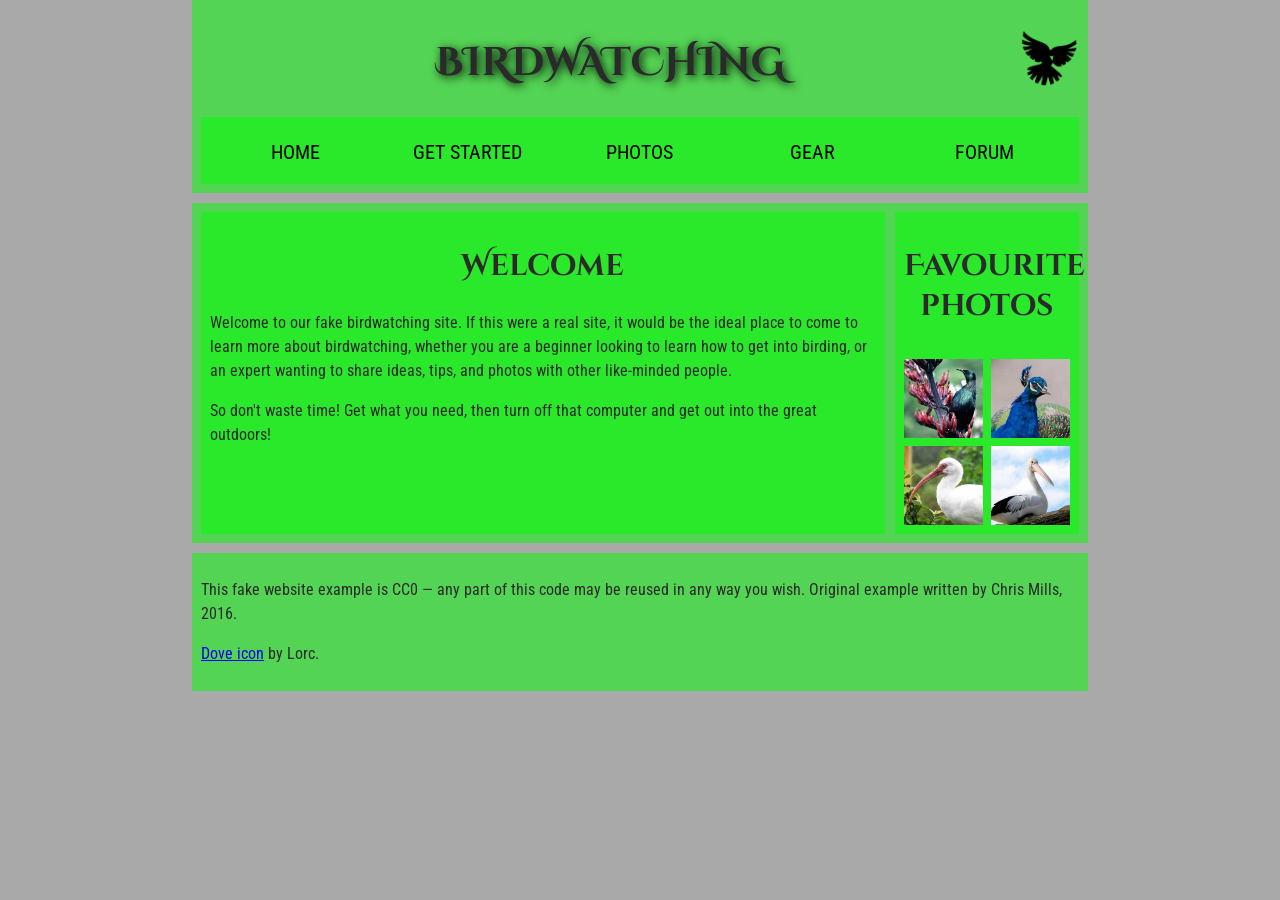
<file: Assignment-8/index.html>
<!DOCTYPE html>
<html lang="en">
  <head>
    <meta charset="utf-8">
    <title>Birdwatching</title>
    <link href="https://fonts.googleapis.com/css?family=Roboto+Condensed:300%7CCinzel+Decorative:700" rel="stylesheet">
    <link rel="stylesheet" href="style.css">
  </head>

  <body>
    <header role="banner">
      <h1>Birdwatching</h1>
      <img src="./img/dove.png" alt="a simple dove logo">

      <nav role="navigation">
        <ul>
          <li><span>Home</span></li>
          <li><a href="#">Get started</a></li>
          <li><a href="#">Photos</a></li>
          <li><a href="#">Gear</a></li>
          <li><a href="#">Forum</a></li>
        </ul>
      </nav>
    </header>

    <main role="main">
      <section aria-labelledby="welcome-heading">
        <h2 id="welcome-heading">Welcome</h2>

        <p>Welcome to our fake birdwatching site. If this were a real site, it would be the ideal place to come to learn more about birdwatching, whether you are a beginner looking to learn how to get into birding, or an expert wanting to share ideas, tips, and photos with other like-minded people.</p>

        <p>So don't waste time! Get what you need, then turn off that computer and get out into the great outdoors!</p>
      </section>

      <aside role="complementary" aria-labelledby="photos-heading">
        <h2 id="photos-heading">Favourite photos</h2>

        <img src="./img/favorite-1_th.jpg" alt="Small black bird, black claws, long black slender beak, links to larger version of the image">
        <img src="./img/favorite-2_th.jpg" alt="Top half of a pretty bird with bright blue plumage on neck, light colored beak, blue headdress, links to larger version of the image">
        <img src="./img/favorite-3_th.jpg" alt="Top half of a large bird with white plumage, very long curved narrow light colored beak, links to larger version of the image">
        <img src="./img/favorite-4_th.jpg" alt="Large bird, mostly white plumage with black plumage on back and rear, long straight white beak, links to larger version of the image">
      </aside>
    </main>

    <footer role="contentinfo">
      <p>This fake website example is CC0 — any part of this code may be reused in any way you wish. Original example written by Chris Mills, 2016.</p>

      <p><a href="http://game-icons.net/lorc/originals/dove.html">Dove icon</a> by Lorc.</p>
    </footer>

  </body>
</html>
</file>
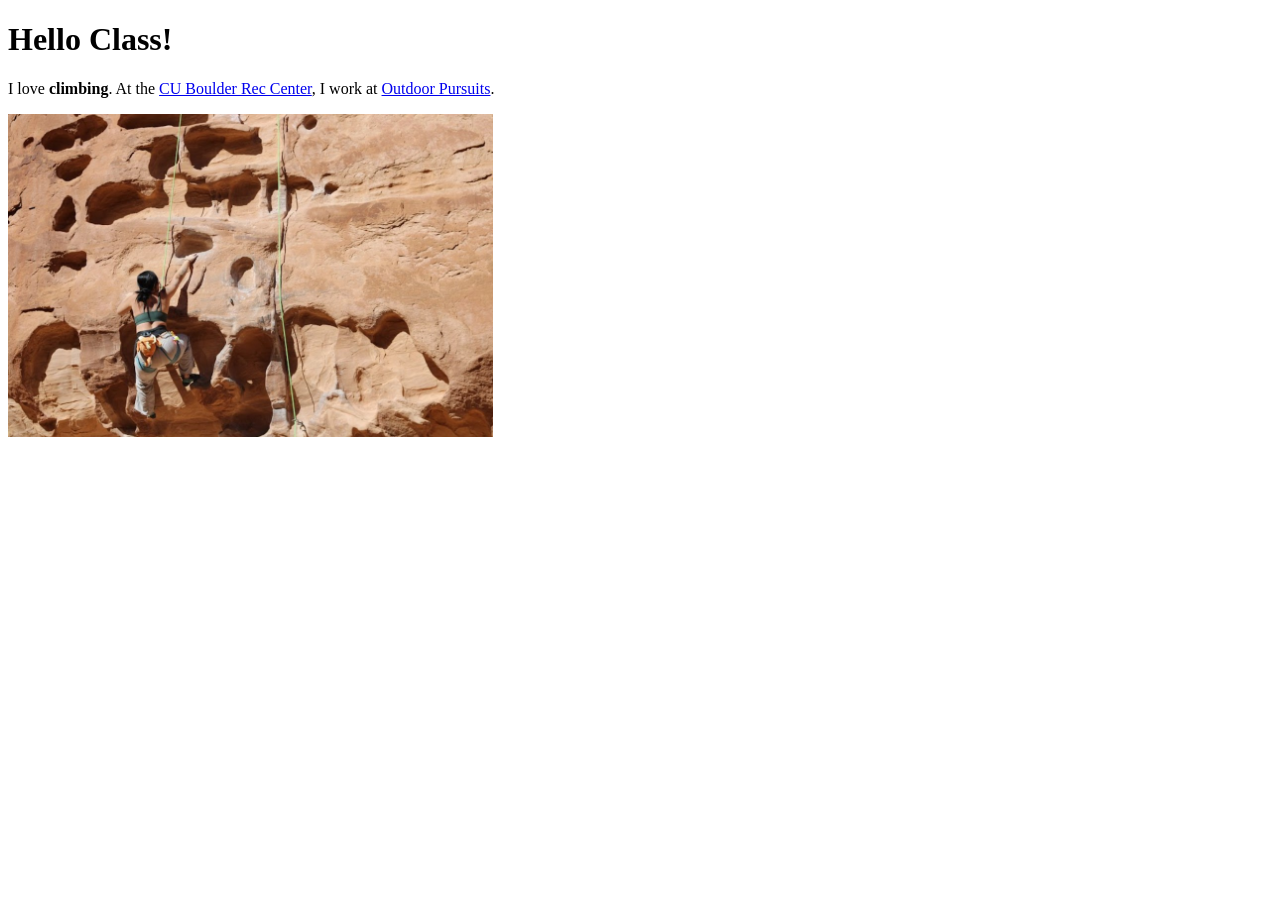
<file: Assignment_6.html>
<!DOCTYPE html>
<html lang="en">
<head>
    <meta charset="UTF-8">
    <meta name="viewport" content="width=device-width, initial-scale=1.0">
    <title> Piper Vetowich ATLS 3150 - Assignment 6</title>
</head>
<body>
    
    <h1> Hello Class!</h1>

    <p> I love <strong> climbing</strong>. At the 
        <a href="https://www.colorado.edu/recreation/"> CU Boulder Rec Center</a>, I work at
        <a href="https://www.colorado.edu/recreation/outdoor-pursuits"> Outdoor Pursuits</a>.
        
    </p>

    <img 
        src="Climbing_in_Moab.jpg"
        alt="A woman climbing a wall in Moab, Utah"
        width="485" />
</body>
</html>
</file>
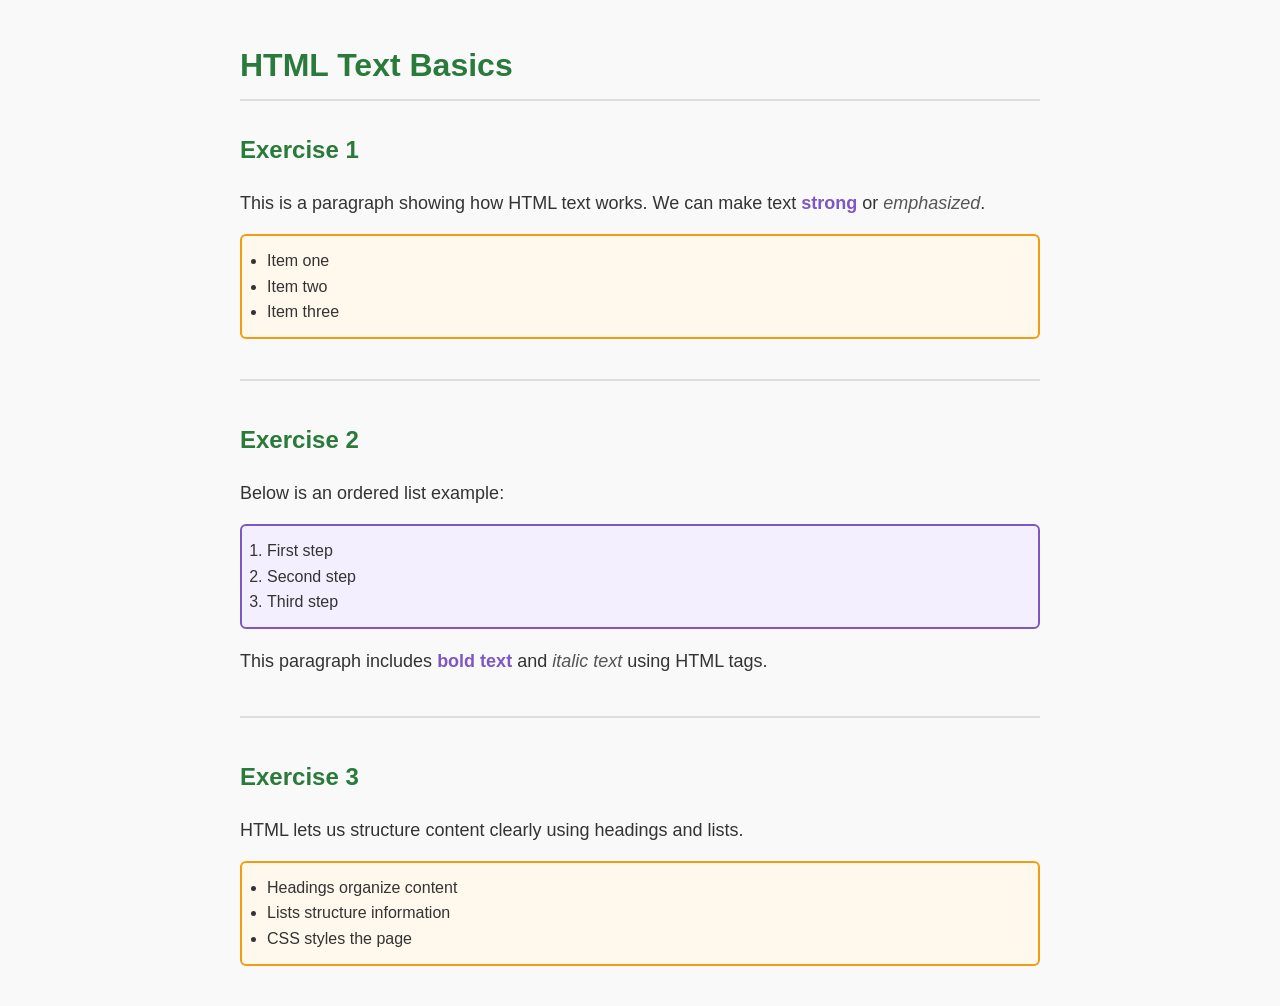
<file: Assignment 7/htmlbasics.html>
<!DOCTYPE html>
<html>
<head>
<meta charset="utf-8">

<title>HTML Text Basics Lab</title>

<link rel="stylesheet" href="style.css">

<!--[if lt IE 9]>
<script src="https://cdnjs.cloudflare.com/ajax/libs/html5shiv/3.7.3/html5shiv.js"></script>
<![endif]-->
</head>

<body>

<h1>HTML Text Basics</h1>

<h2>Exercise 1</h2>

<p>This is a paragraph showing how HTML text works. We can make text <strong>strong</strong> or <em>emphasized</em>.</p>

<ul>
<li>Item one</li>
<li>Item two</li>
<li>Item three</li>
</ul>

<hr>

<h2>Exercise 2</h2>

<p>Below is an ordered list example:</p>

<ol>
<li>First step</li>
<li>Second step</li>
<li>Third step</li>
</ol>

<p>This paragraph includes <strong>bold text</strong> and <em>italic text</em> using HTML tags.</p>

<hr>

<h2>Exercise 3</h2>

<p>HTML lets us structure content clearly using headings and lists.</p>

<ul>
<li>Headings organize content</li>
<li>Lists structure information</li>
<li>CSS styles the page</li>
</ul>

</body>
</html>
</file>
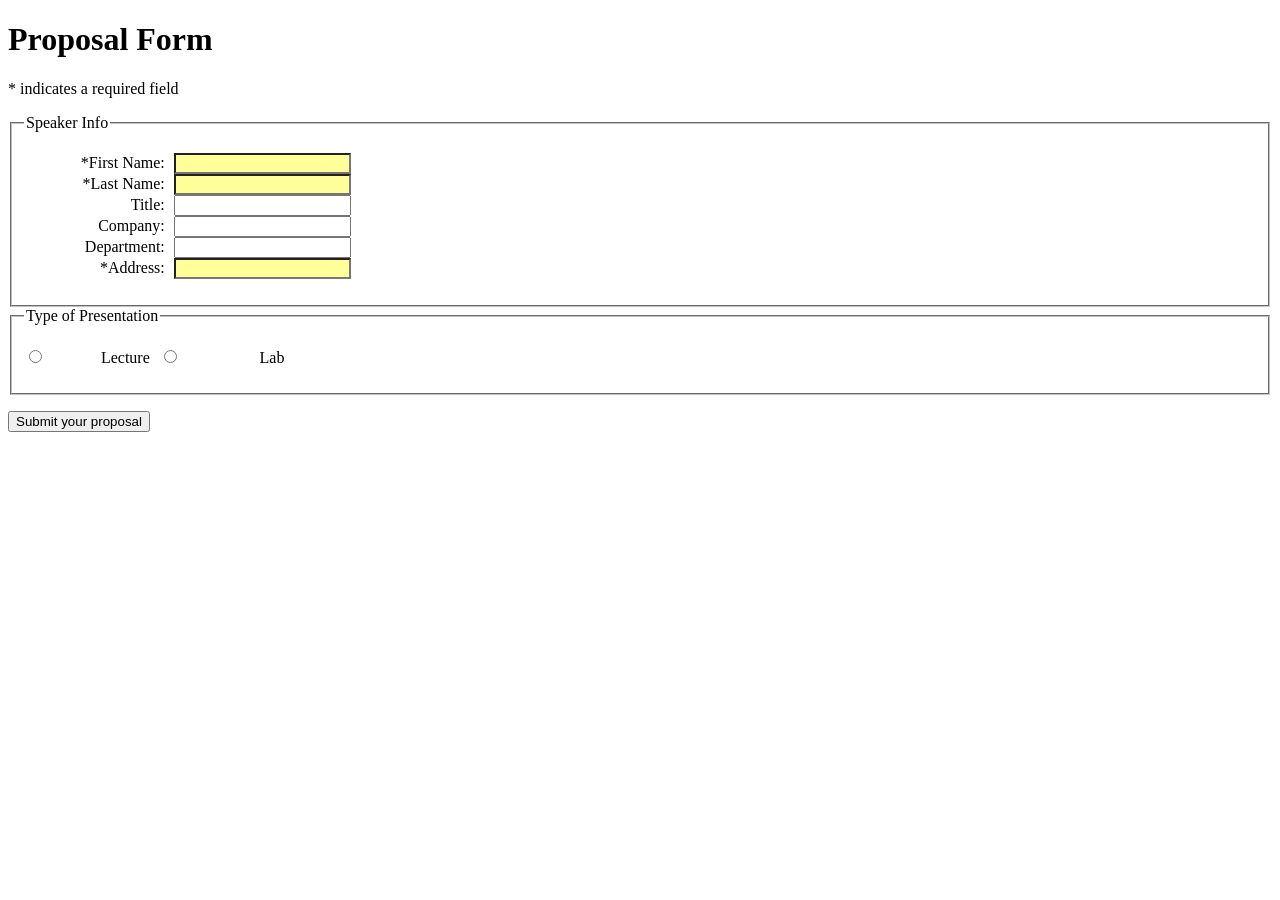
<file: Assignment-11/form.html>
<!DOCTYPE html>
<html lang="en">
<head>
<meta charset="utf-8" />
<title>Proposal Form</title>
<link rel="stylesheet" href="form.css" />

<!--[if lt IE 9]>
<script src="http://html5shiv.googlecode.com/svn/trunk/html5.js"></script>
<![endif]-->

</head>

<body>

<div id="wrapper">
<form action="" method="post" id="proposal2014">

<h1>Proposal Form</h1>

<p>* indicates a required field</p>

<div id="formcol1">

<fieldset>
<legend>Speaker Info</legend>

<ul>

<li>
<label for="fstspkr1">*First Name:</label>
<input id="fstspkr1" name="fstspkr1" type="text" class="reqfield" />
</li>

<li>
<label for="lstname1">*Last Name:</label>
<input id="lstname1" name="lstname1" type="text" class="reqfield" />
</li>

<li>
<label for="spkrtitle1">Title:</label>
<input id="spkrtitle1" name="spkrtitle1" type="text" maxlength="48" />
</li>

<li>
<label for="company1">Company:</label>
<input id="company1" name="company1" type="text" />
</li>

<li>
<label for="department1">Department:</label>
<input id="department1" name="department1" type="text" />
</li>

<li>
<label for="address1">*Address:</label>
<input id="address1" class="reqfield" name="address1" type="text" />
</li>

</ul>

</fieldset>

</div> <!-- end of formcol1 -->

<div id="multchoice">

<fieldset>
<legend>Type of Presentation</legend>

<p>

<span>
<input value="1" id="TypeofPres_lec" name="p-type" type="radio" />
<label for="TypeofPres_lec">Lecture</label>
</span>

<span>
<input value="2" id="TypeofPres_lab" name="p-type" type="radio" />
<label for="TypeofPres_lab">Lab</label>
</span>

</p>

</fieldset>

<p class="submit-button">
<input type="submit" value="Submit your proposal" />
</p>

</div> <!-- end multchoice -->

</form>
</div> <!-- end wrapper -->

</body>
</html>
</file>
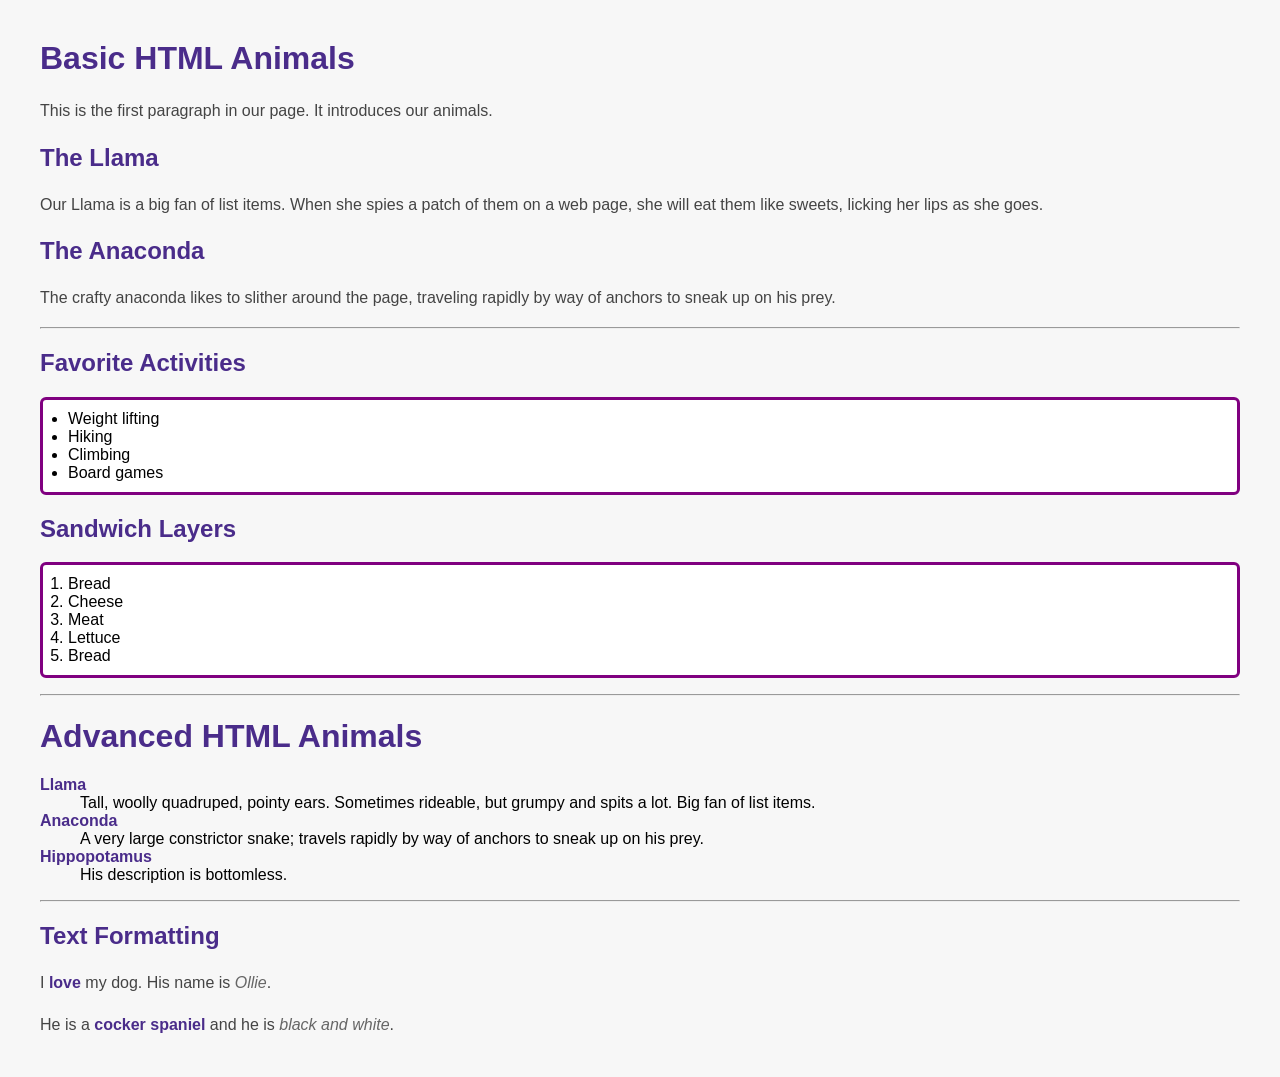
<file: Assignment-7/htmlbasics.html>
<!DOCTYPE html>
<html lang="en">
<head>
<meta charset="utf-8">
<title>HTML Text & CSS Fundamentals</title>

<link rel="stylesheet" href="style.css">

</head>

<body>

<h1>Basic HTML Animals</h1>

<p>This is the first paragraph in our page. It introduces our animals.</p>

<h2>The Llama</h2>

<p>
  Our Llama is a big fan of list items. When she spies a patch of them on a web
  page, she will eat them like sweets, licking her lips as she goes.
</p>

<h2>The Anaconda</h2>

<p>
  The crafty anaconda likes to slither around the page, traveling rapidly by way
  of anchors to sneak up on his prey.
</p>

<hr>

<h2>Favorite Activities</h2>

<ul>
<li>Weight lifting</li>
<li>Hiking</li>
<li>Climbing</li>
<li>Board games</li>
</ul>

<h2>Sandwich Layers</h2>

<ol>
<li>Bread</li>
<li>Cheese</li>
<li>Meat</li>
<li>Lettuce</li>
<li>Bread</li>
</ol>

<hr>

<h1>Advanced HTML Animals</h1>

<dl><strong>Llama</strong></dt>
  <dd>
    Tall, woolly quadruped, pointy ears. Sometimes rideable, but grumpy and
    spits a lot. Big fan of list items.
  </dd>
  <dt><strong>Anaconda</strong></dt>
  <dd>
    A very large constrictor snake; travels rapidly by way of anchors to sneak
    up on his prey.
  </dd>
  <dt><strong>Hippopotamus</strong></dt>
  <dd>His description is bottomless.</dd>
</dl>

<hr>

<h2>Text Formatting</h2>

<p>
I <strong>love</strong> my dog. His name is <em> Ollie</em>.
</p>

<p>
He is a <strong>cocker spaniel</strong> and he is <em>black and white</em>.
</p>

</body>
</html>
</file>
<file: Assignment-8/style.css>
/* || General setup */

html, body {
  margin: 0;
  padding: 0;
}

html {
  font-size: 10px;
  background-color: #a9a9a9;
}

body {
  width: 70%;
  min-width: 800px;
  margin: 0 auto;
}

/* || typography */

h1, h2, h3 {
  font-family: 'Cinzel Decorative', cursive;
  color: #2a2a2a;
}

p, input, li {
  font-family: 'Roboto Condensed', sans-serif;
  color: #2a2a2a;
}

h1 {
  font-size: 4rem;
  text-align: center;
  text-shadow: 2px 2px 10px black;
}

h2 {
  font-size: 3rem;
  text-align: center;
}

h3 {
  font-size: 2.2rem;
}

p, li {
  font-size: 1.6rem;
  line-height: 1.5;
}

/* || header layout */

header {
  margin-bottom: 10px;
  display: flex;
  flex-flow: row wrap;
}

body > * {
  background-color: red;
  padding: 1%;
}

main, header, nav, article, aside, footer, section {
  background-color: rgba(0,255,0,0.5);
  padding: 1%;
}

h1 {
  flex: 5;
  text-transform: uppercase;
}

header img {
  display: block;
  height: 60px;
  padding-top: 20.15px;
}

nav {
  height: 50px;
  flex: 100%;
  display: flex;
}

nav ul {
  padding: 0;
  list-style-type: none;
  flex: 2;
  display: flex;
}

nav li {
  display: inline;
  text-align: center;
  flex: 1;
}

nav a, nav span {
  display: inline-block;
  font-size: 2rem;
  height: 3rem;
  line-height: 1.7;
  text-transform: uppercase;
  text-decoration: none;
  color: black;

}

/* || main layout */

main {
  display: flex;
}

article, section {
  flex: 4;
}

aside {
  flex: 1;
  margin-left: 10px;
  padding: 1%;
  display: grid;
  grid-template-columns: 1fr 1fr;
  grid-template-rows: auto auto;
  gap: 8px;
}

aside h2 {
  grid-column: 1 / -1;
}

aside img {
  width: 100%;
  height: 100%;
  object-fit: cover;
  display: block;
}

footer {
  margin-top: 10px;
}
</file>
<file: Assignment 7/style.css>
body {
  font-family: Arial, Helvetica, sans-serif;
  max-width: 800px;
  margin: 40px auto;
  line-height: 1.6;
  background-color: #f9f9f9;
  color: #333;
}

h1 {
  color: #2a7a3b;
  border-bottom: 2px solid #ddd;
  padding-bottom: 8px;
}

h2 {
  color: #2a7a3b;
  margin-top: 30px;
}

p {
  font-size: 18px;
  margin-bottom: 16px;
}

ul {
  border: 2px solid #f39c12;
  padding: 12px 25px;
  border-radius: 6px;
  background-color: #fff8ec;
}

ol {
  border: 2px solid #7e57c2;
  padding: 12px 25px;
  border-radius: 6px;
  background-color: #f4efff;
}

strong {
  color: #7e57c2;
}

em {
  color: #555;
}

hr {
  margin: 40px 0;
  border: none;
  border-top: 2px solid #ddd;
}
</file>
<file: Assignment-11/form.css>
label {
margin-right: .3em;
width: 6.3em;
display: inline-block;
text-align: right;
}

#formcol1 li {
list-style: none;
}

#formcol1 input.reqfield {
background:#FF9;
}

select:focus,
input:focus,
label[for]:focus {
color:#FFF;
background-color:#BB3D2F;
}
</file>
<file: Assignment-7/style.css>
body {
  font-family: Arial, Helvetica, sans-serif;
  margin: 40px;
  background-color: #f7f7f7;
}

h1, h2 {
  color: #4a2c8a;
}

p {
  color: #444;
  line-height: 1.6;
}

ul {
  border: 3px solid purple;
}

ol {
  border: 3px solid purple;
}

ol, ul {
  padding: 10px 25px;
  border-radius: 6px;
  background-color: white;
}

strong {
  color: #4a2c8a;
}

em {
  color: #666;
  font-style: italic;
}
</file>
